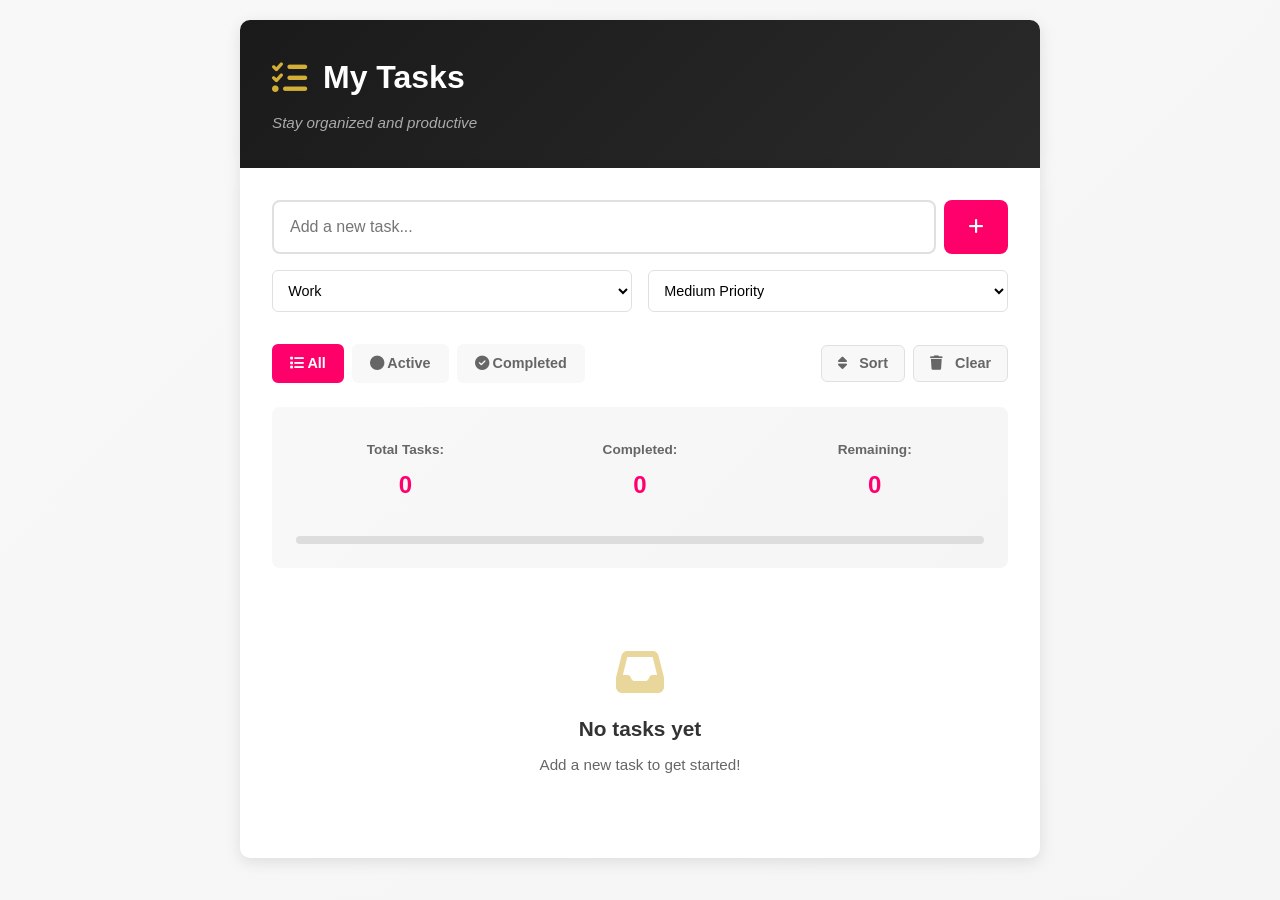
<file: todo.html>
<!DOCTYPE html>
<html lang="en">
<head>
    <meta charset="UTF-8">
    <meta name="viewport" content="width=device-width, initial-scale=1.0">
    <title>Todo App - Task Manager</title>
    <link rel="stylesheet" href="styles/todo-style.css">
    <link rel="stylesheet" href="https://cdnjs.cloudflare.com/ajax/libs/font-awesome/6.4.0/css/all.min.css">
</head>
<body>
    <div class="container">
        <!-- Header -->
        <header class="header">
            <div class="header-content">
                <h1><i class="fas fa-tasks"></i> My Tasks</h1>
                <p class="subtitle">Stay organized and productive</p>
            </div>
        </header>

        <!-- Main Todo Container -->
        <main class="main-content">
            <!-- Input Section -->
            <div class="input-section">
                <div class="input-wrapper">
                    <input 
                        type="text" 
                        id="todoInput" 
                        class="todo-input" 
                        placeholder="Add a new task..."
                        autocomplete="off"
                    >
                    <button id="addBtn" class="add-btn" title="Add Task">
                        <i class="fas fa-plus"></i>
                    </button>
                </div>
                <div class="input-options">
                    <select id="categorySelect" class="category-select">
                        <option value="work">Work</option>
                        <option value="personal">Personal</option>
                        <option value="shopping">Shopping</option>
                        <option value="health">Health</option>
                        <option value="education">Education</option>
                    </select>
                    <select id="prioritySelect" class="priority-select">
                        <option value="low">Low Priority</option>
                        <option value="medium" selected>Medium Priority</option>
                        <option value="high">High Priority</option>
                    </select>
                </div>
            </div>

            <!-- Filter & Sort Section -->
            <div class="filter-section">
                <div class="filter-buttons">
                    <button class="filter-btn active" data-filter="all">
                        <i class="fas fa-list"></i> All
                    </button>
                    <button class="filter-btn" data-filter="active">
                        <i class="fas fa-circle"></i> Active
                    </button>
                    <button class="filter-btn" data-filter="completed">
                        <i class="fas fa-check-circle"></i> Completed
                    </button>
                </div>
                <div class="sort-options">
                    <button class="sort-btn" id="sortBtn" title="Sort Tasks">
                        <i class="fas fa-sort"></i> Sort
                    </button>
                    <button class="clear-btn" id="clearCompleted" title="Clear Completed">
                        <i class="fas fa-trash"></i> Clear
                    </button>
                </div>
            </div>

            <!-- Sort Menu (Hidden by default) -->
            <div class="sort-menu" id="sortMenu">
                <button class="sort-option" data-sort="date-new">
                    <i class="fas fa-arrow-down"></i> Newest First
                </button>
                <button class="sort-option" data-sort="date-old">
                    <i class="fas fa-arrow-up"></i> Oldest First
                </button>
                <button class="sort-option" data-sort="priority">
                    <i class="fas fa-exclamation-circle"></i> By Priority
                </button>
                <button class="sort-option" data-sort="title">
                    <i class="fas fa-font"></i> Alphabetical
                </button>
            </div>

            <!-- Stats Section -->
            <div class="stats-section">
                <div class="stat-item">
                    <span class="stat-label">Total Tasks:</span>
                    <span class="stat-value" id="totalTasks">0</span>
                </div>
                <div class="stat-item">
                    <span class="stat-label">Completed:</span>
                    <span class="stat-value" id="completedTasks">0</span>
                </div>
                <div class="stat-item">
                    <span class="stat-label">Remaining:</span>
                    <span class="stat-value" id="remainingTasks">0</span>
                </div>
                <div class="progress-bar">
                    <div class="progress-fill" id="progressFill"></div>
                </div>
            </div>

            <!-- Todo List -->
            <div class="todo-list" id="todoList">
                <!-- Todos will be added here -->
            </div>

            <!-- Empty State -->
            <div class="empty-state" id="emptyState">
                <i class="fas fa-inbox"></i>
                <h3>No tasks yet</h3>
                <p>Add a new task to get started!</p>
            </div>
        </main>
    </div>

    <!-- Scripts -->
    <script src="js/todo-app.js"></script>
</body>
</html>
</file>
<file: styles/todo-style.css>
/* Todo App Styles */

* {
    margin: 0;
    padding: 0;
    box-sizing: border-box;
}

:root {
    --primary-color: #1a1a1a;
    --secondary-color: #d4af37;
    --accent-color: #ff006e;
    --text-color: #333;
    --light-text: #666;
    --bg-color: #ffffff;
    --light-bg: #f8f8f8;
    --border-color: #e0e0e0;
    --success-color: #4CAF50;
    --warning-color: #ff9800;
    --danger-color: #f44336;
    --info-color: #2196F3;
}

body {
    font-family: 'Segoe UI', Tahoma, Geneva, Verdana, sans-serif;
    background: linear-gradient(135deg, var(--light-bg) 0%, #f5f5f5 100%);
    color: var(--text-color);
    line-height: 1.6;
    min-height: 100vh;
    padding: 20px;
}

.container {
    max-width: 800px;
    margin: 0 auto;
}

/* Header */
.header {
    background: linear-gradient(135deg, var(--primary-color), #2a2a2a);
    color: white;
    padding: 2rem;
    border-radius: 10px 10px 0 0;
    box-shadow: 0 4px 15px rgba(0, 0, 0, 0.1);
}

.header-content h1 {
    font-size: 2rem;
    font-weight: 700;
    margin-bottom: 0.5rem;
    display: flex;
    align-items: center;
    gap: 1rem;
}

.header-content h1 i {
    color: var(--secondary-color);
    font-size: 2.2rem;
}

.subtitle {
    font-size: 0.95rem;
    color: #aaa;
    font-style: italic;
}

/* Main Content */
.main-content {
    background: white;
    border-radius: 0 0 10px 10px;
    padding: 2rem;
    box-shadow: 0 4px 15px rgba(0, 0, 0, 0.1);
}

/* Input Section */
.input-section {
    margin-bottom: 2rem;
}

.input-wrapper {
    display: flex;
    gap: 0.5rem;
    margin-bottom: 1rem;
}

.todo-input {
    flex: 1;
    padding: 1rem;
    border: 2px solid var(--border-color);
    border-radius: 8px;
    font-size: 1rem;
    transition: all 0.3s ease;
}

.todo-input:focus {
    outline: none;
    border-color: var(--accent-color);
    box-shadow: 0 0 0 3px rgba(255, 0, 110, 0.1);
}

.add-btn {
    padding: 1rem 1.5rem;
    background: linear-gradient(135deg, var(--accent-color), #ff0066);
    color: white;
    border: none;
    border-radius: 8px;
    font-size: 1.1rem;
    cursor: pointer;
    transition: all 0.3s ease;
    font-weight: 600;
}

.add-btn:hover {
    transform: translateY(-2px);
    box-shadow: 0 8px 20px rgba(255, 0, 110, 0.3);
}

.add-btn:active {
    transform: scale(0.98);
}

/* Input Options */
.input-options {
    display: flex;
    gap: 1rem;
}

.category-select,
.priority-select {
    flex: 1;
    padding: 0.7rem;
    border: 1px solid var(--border-color);
    border-radius: 6px;
    font-size: 0.9rem;
    background-color: var(--bg-color);
    cursor: pointer;
    transition: border-color 0.3s ease;
}

.category-select:focus,
.priority-select:focus {
    outline: none;
    border-color: var(--secondary-color);
}

/* Filter Section */
.filter-section {
    display: flex;
    justify-content: space-between;
    align-items: center;
    margin-bottom: 1.5rem;
    flex-wrap: wrap;
    gap: 1rem;
}

.filter-buttons {
    display: flex;
    gap: 0.5rem;
}

.filter-btn {
    padding: 0.6rem 1rem;
    background-color: var(--light-bg);
    border: 2px solid transparent;
    border-radius: 6px;
    cursor: pointer;
    transition: all 0.3s ease;
    font-size: 0.9rem;
    font-weight: 600;
    color: var(--light-text);
}

.filter-btn:hover {
    background-color: #f0f0f0;
}

.filter-btn.active {
    background: linear-gradient(135deg, var(--accent-color), #ff0066);
    color: white;
    border-color: var(--accent-color);
}

.sort-options {
    display: flex;
    gap: 0.5rem;
}

.sort-btn,
.clear-btn {
    padding: 0.6rem 1rem;
    background-color: var(--light-bg);
    border: 1px solid var(--border-color);
    border-radius: 6px;
    cursor: pointer;
    transition: all 0.3s ease;
    font-size: 0.9rem;
    font-weight: 600;
    color: var(--light-text);
}

.sort-btn:hover,
.clear-btn:hover {
    background-color: #f0f0f0;
    border-color: var(--secondary-color);
}

.sort-btn i,
.clear-btn i {
    margin-right: 0.5rem;
}

/* Sort Menu */
.sort-menu {
    display: none;
    position: absolute;
    top: 450px;
    right: 30px;
    background: white;
    border: 1px solid var(--border-color);
    border-radius: 8px;
    box-shadow: 0 8px 20px rgba(0, 0, 0, 0.15);
    z-index: 100;
    min-width: 200px;
}

.sort-menu.show {
    display: block;
    animation: slideDown 0.3s ease-out;
}

@keyframes slideDown {
    from {
        opacity: 0;
        transform: translateY(-10px);
    }
    to {
        opacity: 1;
        transform: translateY(0);
    }
}

.sort-option {
    display: flex;
    align-items: center;
    width: 100%;
    padding: 1rem;
    background: none;
    border: none;
    border-bottom: 1px solid var(--border-color);
    cursor: pointer;
    transition: all 0.3s ease;
    text-align: left;
    color: var(--text-color);
    font-size: 0.95rem;
}

.sort-option:last-child {
    border-bottom: none;
}

.sort-option:hover {
    background-color: var(--light-bg);
    color: var(--accent-color);
}

.sort-option i {
    margin-right: 0.75rem;
    color: var(--secondary-color);
}

/* Stats Section */
.stats-section {
    background: linear-gradient(135deg, var(--light-bg), #f5f5f5);
    padding: 1.5rem;
    border-radius: 8px;
    margin-bottom: 2rem;
    display: grid;
    grid-template-columns: repeat(3, 1fr);
    gap: 1rem;
}

.stat-item {
    display: flex;
    flex-direction: column;
    text-align: center;
    padding: 0.5rem 0;
}

.stat-label {
    font-size: 0.85rem;
    color: var(--light-text);
    font-weight: 600;
    margin-bottom: 0.3rem;
}

.stat-value {
    font-size: 1.5rem;
    font-weight: 700;
    color: var(--accent-color);
}

.progress-bar {
    grid-column: 1 / -1;
    background-color: #ddd;
    height: 8px;
    border-radius: 4px;
    overflow: hidden;
    margin-top: 0.5rem;
}

.progress-fill {
    height: 100%;
    background: linear-gradient(90deg, var(--accent-color), #ff0066);
    width: 0%;
    transition: width 0.5s ease;
}

/* Todo List */
.todo-list {
    display: flex;
    flex-direction: column;
    gap: 1rem;
}

/* Todo Item */
.todo-item {
    display: grid;
    grid-template-columns: auto 1fr auto;
    align-items: center;
    gap: 1rem;
    padding: 1.2rem;
    background: white;
    border: 1px solid var(--border-color);
    border-radius: 8px;
    transition: all 0.3s ease;
    animation: slideIn 0.3s ease-out;
}

@keyframes slideIn {
    from {
        opacity: 0;
        transform: translateX(-20px);
    }
    to {
        opacity: 1;
        transform: translateX(0);
    }
}

.todo-item:hover {
    box-shadow: 0 4px 15px rgba(0, 0, 0, 0.08);
    border-color: var(--secondary-color);
}

.todo-item.completed {
    opacity: 0.7;
    background-color: var(--light-bg);
}

.todo-item.completed .todo-text {
    text-decoration: line-through;
    color: var(--light-text);
}

/* Checkbox */
.todo-checkbox {
    width: 24px;
    height: 24px;
    cursor: pointer;
    accent-color: var(--accent-color);
}

/* Todo Content */
.todo-content {
    flex: 1;
    display: flex;
    flex-direction: column;
    gap: 0.5rem;
}

.todo-text {
    font-size: 1rem;
    font-weight: 500;
    color: var(--text-color);
    word-break: break-word;
    transition: color 0.3s ease;
}

.todo-meta {
    display: flex;
    gap: 1rem;
    flex-wrap: wrap;
    font-size: 0.8rem;
}

.todo-category {
    display: inline-block;
    padding: 0.25rem 0.75rem;
    background-color: var(--info-color);
    color: white;
    border-radius: 12px;
    font-weight: 600;
}

.todo-category.work {
    background-color: #2196F3;
}

.todo-category.personal {
    background-color: #9C27B0;
}

.todo-category.shopping {
    background-color: #FF5722;
}

.todo-category.health {
    background-color: #4CAF50;
}

.todo-category.education {
    background-color: #00BCD4;
}

.todo-priority {
    display: inline-block;
    padding: 0.25rem 0.75rem;
    border-radius: 12px;
    font-weight: 600;
}

.todo-priority.high {
    background-color: rgba(244, 67, 54, 0.2);
    color: #f44336;
}

.todo-priority.medium {
    background-color: rgba(255, 152, 0, 0.2);
    color: #ff9800;
}

.todo-priority.low {
    background-color: rgba(76, 175, 80, 0.2);
    color: #4CAF50;
}

.todo-date {
    color: var(--light-text);
    font-size: 0.85rem;
}

/* Todo Actions */
.todo-actions {
    display: flex;
    gap: 0.5rem;
}

.action-btn {
    width: 36px;
    height: 36px;
    border: none;
    border-radius: 6px;
    cursor: pointer;
    transition: all 0.3s ease;
    display: flex;
    align-items: center;
    justify-content: center;
    font-size: 1rem;
}

.edit-btn {
    background-color: var(--info-color);
    color: white;
}

.edit-btn:hover {
    background-color: #1976D2;
    transform: translateY(-2px);
}

.delete-btn {
    background-color: var(--danger-color);
    color: white;
}

.delete-btn:hover {
    background-color: #d32f2f;
    transform: translateY(-2px);
}

.action-btn:active {
    transform: scale(0.95);
}

/* Empty State */
.empty-state {
    text-align: center;
    padding: 3rem 2rem;
    color: var(--light-text);
}

.empty-state i {
    font-size: 3rem;
    margin-bottom: 1rem;
    color: var(--secondary-color);
    opacity: 0.5;
}

.empty-state h3 {
    font-size: 1.3rem;
    margin-bottom: 0.5rem;
    color: var(--text-color);
}

.empty-state p {
    font-size: 0.95rem;
}

.empty-state.hidden {
    display: none;
}

/* Edit Modal */
.edit-modal {
    display: none;
    position: fixed;
    top: 0;
    left: 0;
    width: 100%;
    height: 100%;
    background-color: rgba(0, 0, 0, 0.5);
    z-index: 1000;
    align-items: center;
    justify-content: center;
}

.edit-modal.show {
    display: flex;
    animation: fadeIn 0.3s ease-out;
}

@keyframes fadeIn {
    from {
        opacity: 0;
    }
    to {
        opacity: 1;
    }
}

.modal-content {
    background: white;
    padding: 2rem;
    border-radius: 10px;
    box-shadow: 0 10px 40px rgba(0, 0, 0, 0.2);
    max-width: 500px;
    width: 90%;
    animation: slideUp 0.3s ease-out;
}

@keyframes slideUp {
    from {
        transform: translateY(50px);
        opacity: 0;
    }
    to {
        transform: translateY(0);
        opacity: 1;
    }
}

.modal-header {
    display: flex;
    justify-content: space-between;
    align-items: center;
    margin-bottom: 1.5rem;
    border-bottom: 2px solid var(--border-color);
    padding-bottom: 1rem;
}

.modal-header h2 {
    color: var(--primary-color);
    font-size: 1.3rem;
}

.close-modal {
    background: none;
    border: none;
    font-size: 1.5rem;
    cursor: pointer;
    color: var(--light-text);
    transition: color 0.3s ease;
}

.close-modal:hover {
    color: var(--accent-color);
}

.form-group {
    margin-bottom: 1.5rem;
}

.form-group label {
    display: block;
    margin-bottom: 0.5rem;
    font-weight: 600;
    color: var(--text-color);
}

.form-group input,
.form-group select {
    width: 100%;
    padding: 0.8rem;
    border: 1px solid var(--border-color);
    border-radius: 6px;
    font-size: 1rem;
    transition: border-color 0.3s ease;
}

.form-group input:focus,
.form-group select:focus {
    outline: none;
    border-color: var(--accent-color);
    box-shadow: 0 0 0 3px rgba(255, 0, 110, 0.1);
}

.modal-buttons {
    display: flex;
    gap: 1rem;
}

.modal-buttons button {
    flex: 1;
    padding: 0.8rem;
    border: none;
    border-radius: 6px;
    font-size: 1rem;
    font-weight: 600;
    cursor: pointer;
    transition: all 0.3s ease;
}

.save-btn {
    background: linear-gradient(135deg, var(--accent-color), #ff0066);
    color: white;
}

.save-btn:hover {
    transform: translateY(-2px);
    box-shadow: 0 8px 20px rgba(255, 0, 110, 0.3);
}

.cancel-btn {
    background-color: var(--light-bg);
    color: var(--text-color);
    border: 1px solid var(--border-color);
}

.cancel-btn:hover {
    background-color: #f0f0f0;
}

/* Responsive Design */
@media (max-width: 768px) {
    .main-content {
        padding: 1.5rem;
    }

    .header {
        padding: 1.5rem;
    }

    .header-content h1 {
        font-size: 1.5rem;
    }

    .input-wrapper {
        flex-direction: column;
    }

    .add-btn {
        width: 100%;
    }

    .input-options {
        flex-direction: column;
    }

    .filter-section {
        flex-direction: column;
        align-items: stretch;
    }

    .filter-buttons {
        flex-wrap: wrap;
    }

    .sort-options {
        width: 100%;
    }

    .sort-btn,
    .clear-btn {
        flex: 1;
    }

    .stats-section {
        grid-template-columns: 1fr 1fr;
    }

    .todo-item {
        gap: 0.75rem;
        padding: 1rem;
    }

    .todo-actions {
        gap: 0.25rem;
    }

    .action-btn {
        width: 32px;
        height: 32px;
        font-size: 0.9rem;
    }

    .sort-menu {
        right: 10px;
        width: 90vw;
        max-width: 300px;
    }
}

@media (max-width: 480px) {
    body {
        padding: 10px;
    }

    .container {
        max-width: 100%;
    }

    .header-content h1 {
        font-size: 1.3rem;
    }

    .stats-section {
        grid-template-columns: 1fr;
        gap: 0.5rem;
    }

    .todo-meta {
        flex-direction: column;
        gap: 0.25rem;
    }

    .modal-content {
        width: 95%;
        padding: 1.5rem;
    }

    .filter-btn {
        padding: 0.5rem 0.75rem;
        font-size: 0.8rem;
    }
}
</file>
